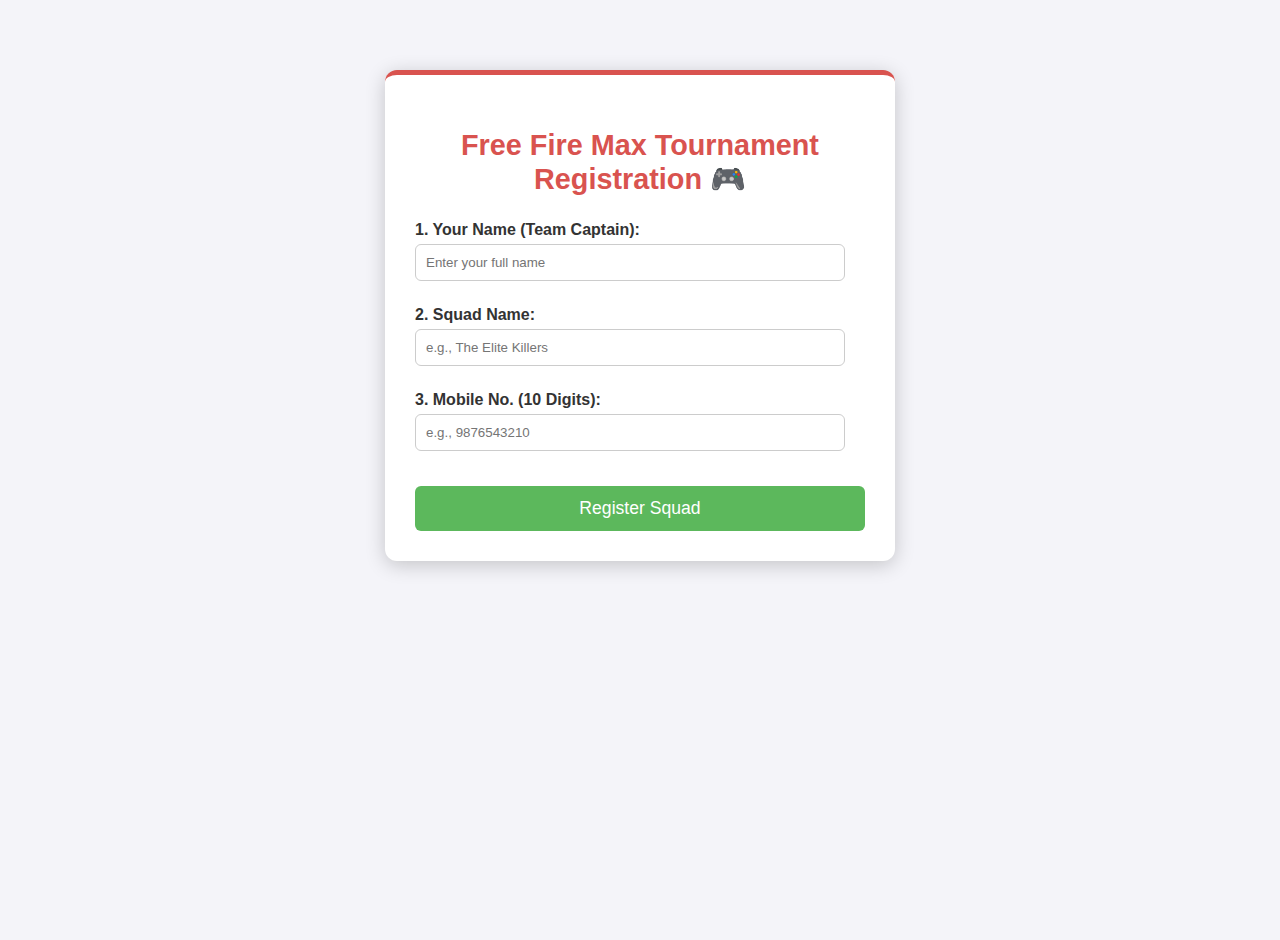
<file: index.html>
<!DOCTYPE html>
<html lang="en">
<head>
    <meta charset="UTF-8">
    <meta name="viewport" content="width=device-width, initial-scale=1.0">
    <title>Free Fire Max Tournament Registration</title>
    
    <style>
        body {
            font-family: 'Arial', sans-serif;
            background-color: #f4f4f9;
            padding: 20px;
            display: flex;
            flex-direction: column;
            align-items: center;
            min-height: 100vh;
            margin: 0;
            background-repeat: repeat;
        }
        #registrationForm {
            max-width: 450px;
            width: 100%;
            margin: 50px auto 20px;
            background: #fff;
            padding: 30px;
            border-radius: 12px;
            box-shadow: 0 4px 20px rgba(0, 0, 0, 0.2);
            border-top: 5px solid #d9534f;
        }
        h2 {
            text-align: center;
            color: #d9534f; /* Free Fire theme color */
            margin-bottom: 25px;
            font-size: 1.8em;
        }
        label {
            display: block;
            margin: 15px 0 5px;
            font-weight: bold;
            color: #333;
        }
        input[type="text"], input[type="tel"] {
            width: calc(100% - 20px);
            padding: 10px;
            margin-bottom: 10px;
            border: 1px solid #ccc;
            border-radius: 6px;
            box-sizing: border-box;
            transition: border-color 0.3s;
        }
        input:focus {
            border-color: #d9534f;
            outline: none;
        }
        button {
            background-color: #5cb85c; /* Green button for action */
            color: white;
            padding: 12px 15px;
            border: none;
            border-radius: 6px;
            cursor: pointer;
            width: 100%;
            font-size: 1.1em;
            margin-top: 25px;
            transition: background-color 0.3s;
        }
        button:hover {
            background-color: #4cae4c;
        }
        #status {
            text-align: center;
            margin-top: 20px;
            padding: 10px;
            font-weight: bold;
            border-radius: 5px;
            width: 450px;
            max-width: 100%;
        }
        .success {
            background-color: #dff0d8;
            color: #3c763d;
            border: 1px solid #d6e9c6;
        }
        .error {
            background-color: #f2dede;
            color: #a94442;
            border: 1px solid #ebccd1;
        }
    </style>
</head>
<body>

    <form id="registrationForm" method="POST" action="https://formspree.io/f/mblblaba">
        <h2>Free Fire Max Tournament Registration 🎮</h2>
        
        <label for="userName">1. Your Name (Team Captain):</label>
        <input type="text" id="userName" name="userName" required placeholder="Enter your full name">

        <label for="squadName">2. Squad Name:</label>
        <input type="text" id="squadName" name="squadName" required placeholder="e.g., The Elite Killers">

        <label for="mobileNo">3. Mobile No. (10 Digits):</label>
        <input type="tel" id="mobileNo" name="mobileNo" pattern="[0-9]{10}" required title="Mobile number must be 10 digits only" placeholder="e.g., 9876543210">

        <button type="submit">Register Squad</button>
        
        <input type="hidden" name="_subject" value="New Free Fire Squad Registration">
    </form>
    
    <div id="status"></div>

    </body>
</html>
</file>
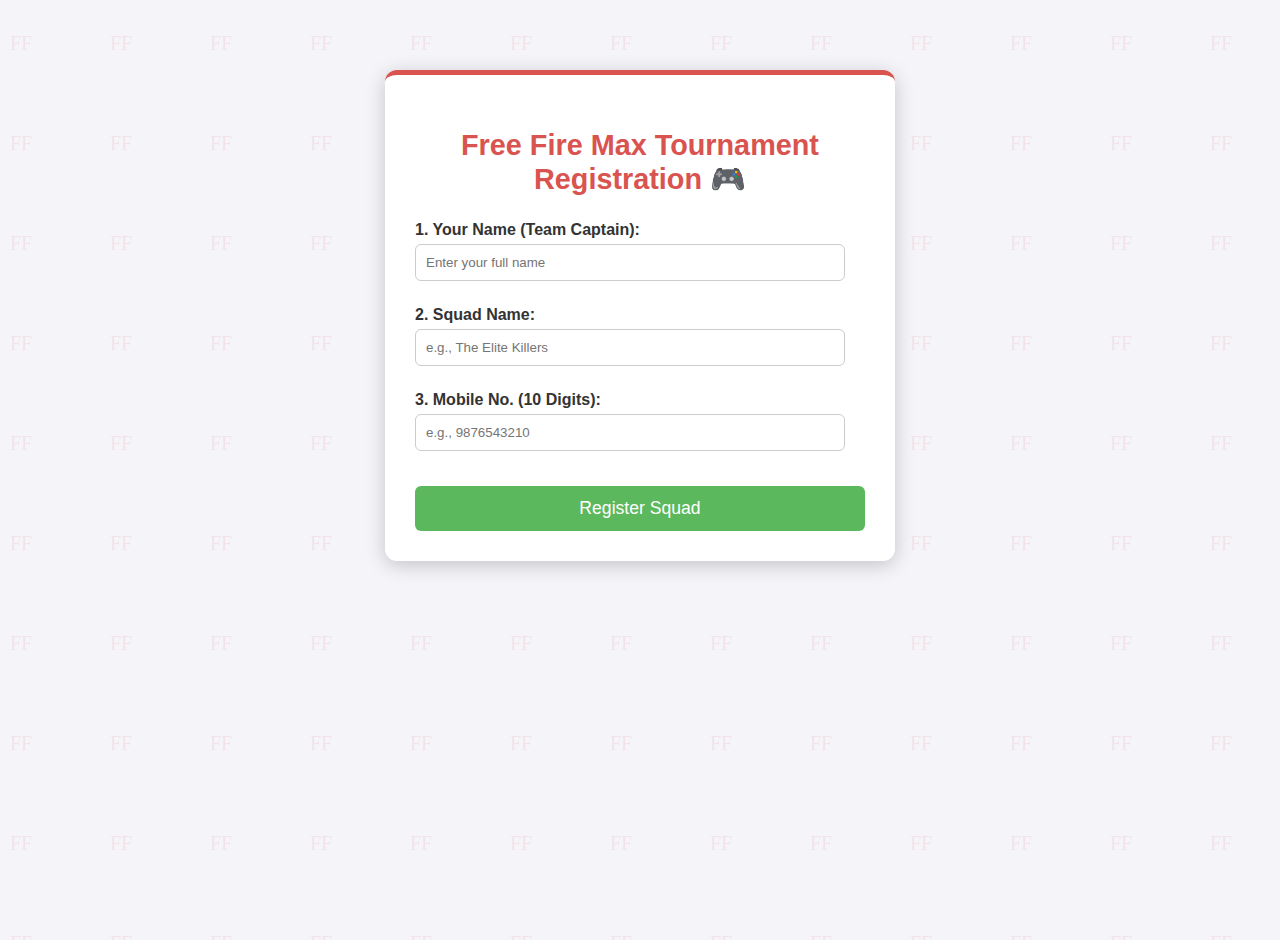
<file: freefire.html>
<!DOCTYPE html>
<html lang="en">
<head>
    <meta charset="UTF-8">
    <meta name="viewport" content="width=device-width, initial-scale=1.0">
    <title>Free Fire Max Tournament Registration</title>
    
    <style>
        body {
            font-family: 'Arial', sans-serif;
            background-color: #f4f4f9;
            padding: 20px;
            display: flex;
            flex-direction: column;
            align-items: center;
            min-height: 100vh;
            margin: 0;
            /* Background pattern for theme */
            background-image: url('data:image/svg+xml;utf8,<svg xmlns="http://www.w3.org/2000/svg" width="100" height="100" viewBox="0 0 100 100"><text x="10" y="50" font-family="Impact" font-size="20" fill="rgba(217, 83, 79, 0.1)">FF</text></svg>');
            background-repeat: repeat;
        }
        #registrationForm {
            max-width: 450px;
            width: 100%;
            margin: 50px auto 20px;
            background: #fff;
            padding: 30px;
            border-radius: 12px;
            box-shadow: 0 4px 20px rgba(0, 0, 0, 0.2);
            border-top: 5px solid #d9534f;
        }
        h2 {
            text-align: center;
            color: #d9534f; /* Free Fire theme color */
            margin-bottom: 25px;
            font-size: 1.8em;
        }
        label {
            display: block;
            margin: 15px 0 5px;
            font-weight: bold;
            color: #333;
        }
        input[type="text"], input[type="tel"] {
            width: calc(100% - 20px);
            padding: 10px;
            margin-bottom: 10px;
            border: 1px solid #ccc;
            border-radius: 6px;
            box-sizing: border-box;
            transition: border-color 0.3s;
        }
        input:focus {
            border-color: #d9534f;
            outline: none;
        }
        button {
            background-color: #5cb85c; /* Green button for action */
            color: white;
            padding: 12px 15px;
            border: none;
            border-radius: 6px;
            cursor: pointer;
            width: 100%;
            font-size: 1.1em;
            margin-top: 25px;
            transition: background-color 0.3s;
        }
        button:hover {
            background-color: #4cae4c;
        }
        #status {
            text-align: center;
            margin-top: 20px;
            padding: 10px;
            font-weight: bold;
            border-radius: 5px;
            width: 450px;
            max-width: 100%;
        }
        .success {
            background-color: #dff0d8;
            color: #3c763d;
            border: 1px solid #d6e9c6;
        }
        .error {
            background-color: #f2dede;
            color: #a94442;
            border: 1px solid #ebccd1;
        }
    </style>
</head>
<body>

    <form id="registrationForm">
        <h2>Free Fire Max Tournament Registration 🎮</h2>
        
        <label for="userName">1. Your Name (Team Captain):</label>
        <input type="text" id="userName" name="userName" required placeholder="Enter your full name">

        <label for="squadName">2. Squad Name:</label>
        <input type="text" id="squadName" name="squadName" required placeholder="e.g., The Elite Killers">

        <label for="mobileNo">3. Mobile No. (10 Digits):</label>
        <input type="tel" id="mobileNo" name="mobileNo" pattern="[0-9]{10}" required title="Mobile number must be 10 digits only" placeholder="e.g., 9876543210">

        <button type="submit">Register Squad</button>
    </form>
    
    <div id="status"></div>

    <script>
        // Database Configuration
        const DB_NAME = 'FFMaxTournamentDB';
        const DB_VERSION = 2; 
        const STORE_NAME = 'registrations';

        let db;

        // 1. IndexedDB Initialization with Robust Error Handling and Unique Indexes
        function openDB() {
            return new Promise((resolve, reject) => {
                // Fix for resource conflicts: Close existing connection if open
                if (db) {
                    db.close();
                }
                
                const request = indexedDB.open(DB_NAME, DB_VERSION);

                request.onerror = (event) => {
                    console.error('IndexedDB failed to open:', event.target.error);
                    reject('Database failed to open or upgrade. Check browser permissions.');
                };

                request.onsuccess = (event) => {
                    db = event.target.result;
                    resolve(db);
                };
                
                // NEW: Handler for when the upgrade is blocked (e.g., another tab is open)
                request.onblocked = () => {
                     console.error('Database upgrade blocked!');
                     reject('Database is blocked by another tab/window. Please close all other instances of this page and try again.');
                };

                // Create the object store and unique indexes (only on creation/upgrade)
                request.onupgradeneeded = (event) => {
                    db = event.target.result;
                    let store;

                    if (db.objectStoreNames.contains(STORE_NAME)) {
                        store = event.target.transaction.objectStore(STORE_NAME);
                    } else {
                        store = db.createObjectStore(STORE_NAME, { keyPath: 'id', autoIncrement: true });
                    }

                    // Create Unique Indexes to prevent duplicates
                    if (!store.indexNames.contains('squadNameIndex')) {
                        store.createIndex('squadNameIndex', 'squadName', { unique: true });
                    }
                    if (!store.indexNames.contains('mobileNoIndex')) {
                        store.createIndex('mobileNoIndex', 'mobileNo', { unique: true });
                    }
                    console.log("Database updated with unique indexes.");
                };
            });
        }

        // 2. Duplicate Check Function
        async function checkDuplicate(indexName, value) {
            await openDB();
            return new Promise((resolve, reject) => {
                const transaction = db.transaction([STORE_NAME], 'readonly');
                const store = transaction.objectStore(STORE_NAME);
                const index = store.index(indexName);

                const request = index.get(value);

                request.onsuccess = (event) => {
                    if (event.target.result) {
                        resolve(true); // Duplicate found
                    } else {
                        resolve(false); // No duplicate found
                    }
                };

                request.onerror = (event) => {
                    console.error('Duplicate check error:', event.target.error);
                    reject(`Failed to check for duplicate data.`);
                };
            });
        }

        // 3. Data Storage
        async function storeData(data) {
            await openDB();
            return new Promise((resolve, reject) => {
                const transaction = db.transaction([STORE_NAME], 'readwrite');
                const store = transaction.objectStore(STORE_NAME);
                const request = store.add(data);

                request.onsuccess = () => {
                    resolve('Registration successful!');
                };

                request.onerror = (event) => {
                    console.error('Store error:', event.target.error);
                    reject('Registration failed to store data.');
                };
            });
        }

        // 4. CSV Generation
        async function generateCSV() {
            await openDB();
            return new Promise((resolve, reject) => {
                const transaction = db.transaction([STORE_NAME], 'readonly');
                const store = transaction.objectStore(STORE_NAME);
                const request = store.getAll();

                request.onsuccess = (event) => {
                    const data = event.target.result;

                    if (data.length === 0) {
                        console.log('CSV Export: No data to export.');
                        return resolve('');
                    }

                    // Define CSV headers
                    const headers = ['ID', 'Name', 'Squad Name', 'Mobile No.', 'Timestamp'];
                    let csv = headers.join(',') + '\n';

                    // Add data rows, wrapping values in quotes to handle commas
                    data.forEach(item => {
                        const row = [
                            item.id,
                            `"${item.userName.replace(/"/g, '""')}"`,
                            `"${item.squadName.replace(/"/g, '""')}"`,
                            `"${item.mobileNo}"`,
                            `"${item.timestamp}"`
                        ].join(',');
                        csv += row + '\n';
                    });

                    // Log the CSV data to the console for easy copying
                    console.log("=========================================");
                    console.log("--- GENERATED CSV DATA (Copy this!) ---");
                    console.log("=========================================");
                    console.log(csv);
                    console.log("=========================================");
                    
                    resolve(csv);
                };

                request.onerror = (event) => {
                    console.error('Error fetching data for CSV:', event.target.error);
                    reject('Could not generate CSV.');
                };
            });
        }

        // 5. Form Submission Handler 
        document.addEventListener('DOMContentLoaded', () => {
            const form = document.getElementById('registrationForm');
            const statusDiv = document.getElementById('status');

            form.addEventListener('submit', async (e) => {
                e.preventDefault();
                
                const squadName = document.getElementById('squadName').value;
                const mobileNo = document.getElementById('mobileNo').value;

                const formData = {
                    userName: document.getElementById('userName').value,
                    squadName: squadName,
                    mobileNo: mobileNo,
                    timestamp: new Date().toISOString() 
                };

                statusDiv.textContent = 'Checking for duplicates and registering...';
                statusDiv.className = '';

                try {
                    // Check 1: Duplicate Squad Name
                    const isSquadDuplicate = await checkDuplicate('squadNameIndex', squadName);
                    if (isSquadDuplicate) {
                        statusDiv.textContent = `❌ Registration failed: Squad Name '${squadName}' is already registered.`;
                        statusDiv.className = 'error';
                        return; // Stop registration
                    }

                    // Check 2: Duplicate Mobile Number
                    const isMobileDuplicate = await checkDuplicate('mobileNoIndex', mobileNo);
                    if (isMobileDuplicate) {
                        statusDiv.textContent = `❌ Registration failed: Mobile Number '${mobileNo}' is already used.`;
                        statusDiv.className = 'error';
                        return; // Stop registration
                    }

                    // If both checks pass, proceed with storage
                    await storeData(formData);
                    statusDiv.textContent = '✅ Registration successful! Your squad is listed.';
                    statusDiv.className = 'success';
                    form.reset(); // Clear the form

                    // Regenerate and log the full CSV data
                    await generateCSV();

                } catch (error) {
                    statusDiv.textContent = `❌ Error in registration process: ${error}`;
                    statusDiv.className = 'error';
                    console.error(error);
                }
            });

            // Initial DB check on page load
            openDB()
                .then(() => console.log("IndexedDB Initialized Successfully (Version: " + DB_VERSION + ")."))
                .catch(err => {
                    statusDiv.textContent = `Error initializing database: ${err}. Registration may fail.`;
                    statusDiv.className = 'error';
                });
        });
    </script>

</body>
</html>
</file>
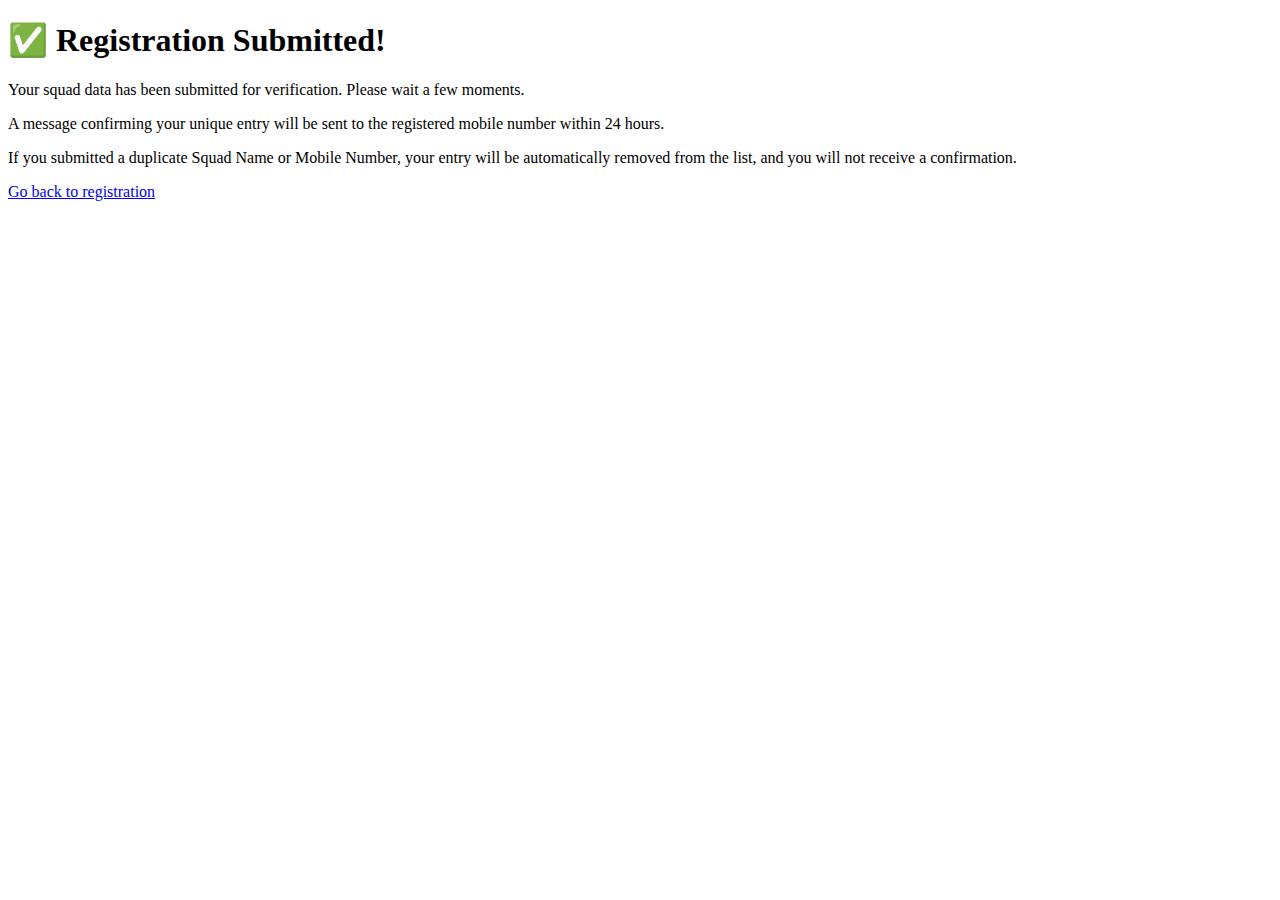
<file: status.html>
<!DOCTYPE html>
<html lang="en">
<head>
    <meta charset="UTF-8">
    <meta name="viewport" content="width=device-width, initial-scale=1.0">
    <title>Registration Status</title>
</head>
<body>
    <h1>✅ Registration Submitted!</h1>
    <p>Your squad data has been submitted for verification. Please wait a few moments.</p>
    <p>A message confirming your unique entry will be sent to the registered mobile number within 24 hours.</p>
    <p>If you submitted a duplicate Squad Name or Mobile Number, your entry will be automatically removed from the list, and you will not receive a confirmation.</p>
    <a href="./index.html">Go back to registration</a>
</body>
</html>
</file>
